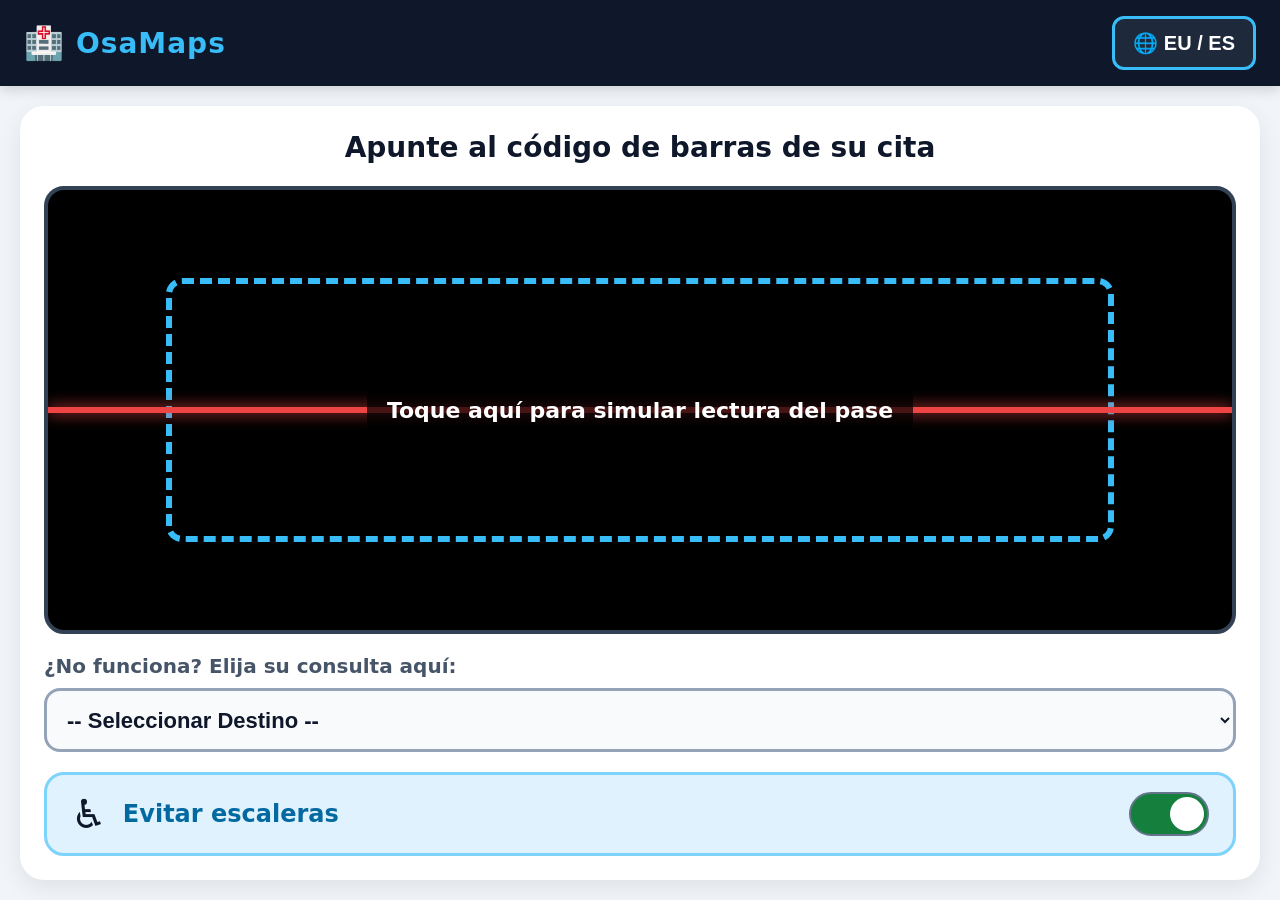
<file: index.html>
<!DOCTYPE html>
<html lang="es">
<head>
    <meta charset="UTF-8">
    <meta name="viewport" content="width=device-width, initial-scale=1.0">
    <title>OsaMaps - Guiado Hospitalario de Carga Cognitiva Cero</title>
    <link rel="stylesheet" href="css/styles.css">
</head>
<body>
    <!-- Encabezado Fijo con Selector de Idioma -->
    <header class="app-header">
        <div class="logo-area">
            <span class="logo-symbol">🏥</span>
            <span class="logo-text">OsaMaps</span>
        </div>
        <button id="lang-toggle-btn" class="lang-btn" onclick="toggleLanguage()" aria-label="Cambiar idioma / Hizkuntza aldatu">
            🌐 EU / ES
        </button>
    </header>

    <main class="main-container">
        <!-- PANTALLA 1: EL ESCÁNER (Inicio) -->
        <section id="screen-scanner" class="screen active">
            <div class="scanner-card">
                <h1 class="instruction-main" id="txt-scan-title">Apunte al código de barras de su cita</h1>
                
                <div class="viewfinder" onclick="simulateBarcodeScan()" role="button" aria-label="Simular escaneo de código de barras">
                    <div class="laser-line"></div>
                    <div class="viewfinder-frame"></div>
                    <p class="viewfinder-hint" id="txt-scan-hint">Toque aquí para simular lectura del pase</p>
                </div>

                <div class="plan-b-section">
                    <label for="destination-select" class="plan-b-label" id="txt-plan-b">¿No funciona? Elija su consulta aquí:</label>
                    <select id="destination-select" class="giant-select" onchange="onManualSelect(this.value)">
                        <option value="" disabled selected id="txt-select-placeholder">-- Seleccionar Destino --</option>
                        <option value="node_cardiology">Analíticas / Cardiología (Planta Baja)</option>
                        <option value="node_radiology">Radiología / Rayos X (Planta 1 - Ascensor)</option>
                        <option value="node_trauma">Traumatología (Planta 2 - Escaleras)</option>
                    </select>
                </div>

                <div class="accessibility-card">
                    <div class="acc-info">
                        <span class="acc-icon" aria-hidden="true">♿</span>
                        <span class="acc-label" id="txt-acc-label">Evitar escaleras</span>
                    </div>
                    <label class="switch">
                        <input type="checkbox" id="no-stairs-toggle" checked onchange="toggleAccessibility(this.checked)">
                        <span class="slider"></span>
                    </label>
                </div>
            </div>
        </section>

        <!-- PANTALLA 2: NAVEGACIÓN (Carrusel Fotográfico con Flechas Vectoriales) -->
        <section id="screen-navigation" class="screen">
            <!-- Barra Gruesa de Progreso -->
            <div class="progress-bar-container">
                <div id="progress-fill" class="progress-fill" style="width: 20%;"></div>
                <div id="progress-text" class="progress-text">Paso 1 de 4</div>
            </div>

            <!-- Visor de Realidad Aumentada Estática (Fotografía + Vectores SVG) -->
            <div class="ar-viewport">
                <!-- Fotografía de alta fidelidad del pasillo / nodo -->
                <svg id="ar-svg" viewBox="0 0 800 500" preserveAspectRatio="xMidYMid slice" class="ar-canvas">
                    <defs>
                        <marker id="arrow-head" viewBox="0 0 10 10" refX="5" refY="5" markerWidth="6" markerHeight="6" orient="auto-start-reverse">
                            <path d="M 0 0 L 10 5 L 0 10 z" fill="#FFD700"/>
                        </marker>
                    </defs>

                    <!-- Fondo dinámico según el nodo -->
                    <rect id="svg-bg" width="800" height="500" fill="#2C3E50" />
                    
                    <!-- Elementos arquitectónicos simplificados del hospital -->
                    <g id="svg-environment">
                        <!-- Paredes y perspectiva de pasillo -->
                        <polygon points="0,0 250,150 250,400 0,500" fill="#E2E8F0"/>
                        <polygon points="800,0 550,150 550,400 800,500" fill="#CBD5E1"/>
                        <polygon points="250,150 550,150 550,400 250,400" fill="#F8FAFC"/>
                        <polygon points="0,500 250,400 550,400 800,500" fill="#94A3B8"/>
                        <!-- Línea de guiado en el suelo -->
                        <polygon points="380,400 420,400 460,500 340,500" fill="#2563EB"/>
                    </g>

                    <!-- Landmarks gráficos (Mostrador, Puertas, Ascensor) -->
                    <g id="svg-landmarks"></g>

                    <!-- Overlay de flechas vectoriales hiper-visibles (Ultra alto contraste) -->
                    <g id="svg-overlay-vectors">
                        <path id="vector-arrow" d="M 400 460 L 400 280" stroke="#00FF66" stroke-width="24" stroke-linecap="round" stroke-linejoin="round" fill="none" filter="drop-shadow(0px 4px 8px rgba(0,0,0,0.8))"/>
                        <polygon id="vector-pointer" points="400,230 360,290 440,290" fill="#00FF66"/>
                    </g>
                </svg>

                <button class="tts-repeat-btn" onclick="speakCurrentInstruction()" aria-label="Repetir instrucción en voz alta">
                    🔊 Escuchar
                </button>
            </div>

            <!-- Caja de Texto Gigante -->
            <div class="instruction-card">
                <p id="nav-text-instruction" class="giant-nav-text">Cargando instrucción...</p>
            </div>

            <!-- Botonera de Avance Gigante -->
            <div class="nav-controls">
                <button id="btn-back" class="btn-giant btn-back" onclick="navigateStep(-1)">
                    ⬅️ Atrás
                </button>
                <button id="btn-next" class="btn-giant btn-next" onclick="navigateStep(1)">
                    Siguiente paso ➡️
                </button>
            </div>
        </section>

        <!-- PANTALLA 3: LLEGADA (Confirmación) -->
        <section id="screen-arrival" class="screen">
            <div class="arrival-card">
                <div class="arrival-badge">✓</div>
                <h1 id="arrival-title" class="arrival-title">¡Ha llegado a su destino!</h1>
                
                <div class="arrival-photo-container">
                    <svg viewBox="0 0 600 400" class="arrival-svg">
                        <rect width="600" height="400" fill="#E2E8F0"/>
                        <!-- Puerta de la Consulta -->
                        <rect x="200" y="80" width="200" height="320" fill="#1E293B" rx="8"/>
                        <circle cx="230" cy="240" r="10" fill="#FFD700"/>
                        <!-- Cartel Consulta 14 -->
                        <rect x="220" y="110" width="160" height="70" fill="#2563EB" rx="6"/>
                        <text x="300" y="142" font-size="22" font-family="sans-serif" font-weight="bold" fill="#FFFFFF" text-anchor="middle">CONSULTA 14</text>
                        <text x="300" y="166" font-size="16" font-family="sans-serif" fill="#E0F2FE" text-anchor="middle">Cardiología / Analíticas</text>
                    </svg>
                </div>

                <p id="arrival-message" class="arrival-message">Por favor, tome asiento en la sala de espera. Su médico le llamará por pantalla.</p>

                <button class="btn-giant btn-restart" onclick="resetApp()">
                    🏠 Volver al inicio
                </button>
            </div>
        </section>
    </main>

    <script src="js/app.js"></script>
</body>
</html>
</file>
<file: css/styles.css>
/* CSS para OsaMaps: Accesibilidad WCAG AAA y Carga Cognitiva Cero */

:root {
    --bg-app: #F1F5F9;
    --card-bg: #FFFFFF;
    --text-main: #0F172A;
    --text-muted: #475569;
    
    /* Paleta Accesible (Evita confusión rojo-verde) */
    --primary-blue: #0284C7;
    --primary-blue-dark: #0369A1;
    --acc-green: #15803D;
    --acc-green-hover: #166534;
    --high-contrast-yellow: #FFD700;
    --vector-green: #00FF66;
    --btn-back-gray: #64748B;
    
    --font-size-base: 20px;
    --font-size-giant: 28px;
    --font-size-header: 32px;
}

* {
    box-sizing: border-box;
    margin: 0;
    padding: 0;
    user-select: none;
    -webkit-tap-highlight-color: transparent;
}

body {
    font-family: system-ui, -apple-system, BlinkMacSystemFont, "Segoe UI", Roboto, sans-serif;
    background-color: var(--bg-app);
    color: var(--text-main);
    display: flex;
    flex-direction: column;
    height: 100vh;
    overflow: hidden;
}

/* Header Fijo */
.app-header {
    background-color: #0F172A;
    color: #FFFFFF;
    padding: 16px 24px;
    display: flex;
    justify-content: space-between;
    align-items: center;
    box-shadow: 0 4px 12px rgba(0, 0, 0, 0.15);
    z-index: 100;
}

.logo-area {
    display: flex;
    align-items: center;
    gap: 12px;
}

.logo-symbol {
    font-size: 32px;
}

.logo-text {
    font-size: 28px;
    font-weight: 900;
    letter-spacing: 1px;
    color: #38BDF8;
}

.lang-btn {
    background-color: #1E293B;
    color: #FFFFFF;
    border: 3px solid #38BDF8;
    padding: 10px 18px;
    font-size: 20px;
    font-weight: bold;
    border-radius: 12px;
    cursor: pointer;
    min-height: 54px;
}

.lang-btn:active {
    background-color: #38BDF8;
    color: #0F172A;
}

/* Contenedor Principal */
.main-container {
    flex: 1;
    position: relative;
    overflow: hidden;
}

/* Control de Pantallas Lineales */
.screen {
    position: absolute;
    top: 0;
    left: 0;
    width: 100%;
    height: 100%;
    display: none;
    flex-direction: column;
    padding: 20px;
    box-sizing: border-box;
    background-color: var(--bg-app);
}

.screen.active {
    display: flex;
}

/* PANTALLA 1: ESCÁNER Y PLAN B */
.scanner-card {
    background: var(--card-bg);
    border-radius: 24px;
    padding: 24px;
    height: 100%;
    display: flex;
    flex-direction: column;
    gap: 20px;
    box-shadow: 0 8px 24px rgba(0,0,0,0.08);
}

.instruction-main {
    font-size: var(--font-size-giant);
    font-weight: 800;
    text-align: center;
    color: var(--text-main);
    line-height: 1.3;
}

.viewfinder {
    flex: 1;
    background: #000000;
    border-radius: 20px;
    position: relative;
    overflow: hidden;
    display: flex;
    justify-content: center;
    align-items: center;
    cursor: pointer;
    border: 4px solid #334155;
}

.viewfinder-frame {
    position: absolute;
    width: 80%;
    height: 60%;
    border: 6px dashed #38BDF8;
    border-radius: 16px;
    animation: framePulse 2s infinite alternate;
}

.laser-line {
    position: absolute;
    width: 100%;
    height: 6px;
    background: #EF4444;
    box-shadow: 0 0 15px #EF4444;
    animation: scanAnimation 2.5s infinite ease-in-out;
    z-index: 2;
}

.viewfinder-hint {
    color: #FFFFFF;
    font-size: 22px;
    font-weight: bold;
    z-index: 3;
    background: rgba(0,0,0,0.7);
    padding: 12px 20px;
    border-radius: 12px;
    text-align: center;
}

@keyframes scanAnimation {
    0% { top: 10%; }
    50% { top: 90%; }
    100% { top: 10%; }
}

@keyframes framePulse {
    from { border-color: #38BDF8; }
    to { border-color: #FFD700; }
}

.plan-b-section {
    display: flex;
    flex-direction: column;
    gap: 10px;
}

.plan-b-label {
    font-size: 20px;
    font-weight: bold;
    color: var(--text-muted);
}

.giant-select {
    width: 100%;
    height: 64px;
    font-size: 22px;
    font-weight: bold;
    padding: 0 16px;
    border-radius: 16px;
    border: 3px solid #94A3B8;
    background-color: #F8FAFC;
    color: var(--text-main);
}

.accessibility-card {
    background: #E0F2FE;
    border: 3px solid #7DD3FC;
    border-radius: 20px;
    padding: 16px 24px;
    display: flex;
    justify-content: space-between;
    align-items: center;
}

.acc-info {
    display: flex;
    align-items: center;
    gap: 16px;
}

.acc-icon {
    font-size: 40px;
}

.acc-label {
    font-size: 24px;
    font-weight: 800;
    color: #0369A1;
}

/* Switch Accesibilidad Gigante */
.switch {
    position: relative;
    display: inline-block;
    width: 80px;
    height: 44px;
}

.switch input {
    opacity: 0;
    width: 0;
    height: 0;
}

.slider {
    position: absolute;
    cursor: pointer;
    top: 0; left: 0; right: 0; bottom: 0;
    background-color: #CBD5E1;
    transition: .3s;
    border-radius: 44px;
    border: 2px solid #64748B;
}

.slider:before {
    position: absolute;
    content: "";
    height: 34px;
    width: 34px;
    left: 3px;
    bottom: 3px;
    background-color: white;
    transition: .3s;
    border-radius: 50%;
}

input:checked + .slider {
    background-color: var(--acc-green);
}

input:checked + .slider:before {
    transform: translateX(36px);
}

/* PANTALLA 2: NAVEGACIÓN PASO A PASO */
.progress-bar-container {
    height: 40px;
    background-color: #E2E8F0;
    border-radius: 20px;
    position: relative;
    overflow: hidden;
    margin-bottom: 16px;
    border: 2px solid #CBD5E1;
}

.progress-fill {
    height: 100%;
    background-color: var(--primary-blue);
    width: 25%;
    transition: width 0.4s ease;
}

.progress-text {
    position: absolute;
    top: 0;
    left: 0;
    width: 100%;
    height: 100%;
    display: flex;
    justify-content: center;
    align-items: center;
    font-size: 20px;
    font-weight: 900;
    color: #0F172A;
}

.ar-viewport {
    flex: 1;
    position: relative;
    background: #000;
    border-radius: 24px;
    overflow: hidden;
    box-shadow: 0 6px 18px rgba(0,0,0,0.15);
}

.ar-canvas {
    width: 100%;
    height: 100%;
    display: block;
}

.tts-repeat-btn {
    position: absolute;
    top: 16px;
    right: 16px;
    background: #0F172A;
    color: #FFFFFF;
    border: 3px solid #FFD700;
    padding: 12px 20px;
    font-size: 20px;
    font-weight: bold;
    border-radius: 16px;
    cursor: pointer;
    box-shadow: 0 4px 10px rgba(0,0,0,0.3);
}

.instruction-card {
    background: #FFFFFF;
    border: 4px solid #0F172A;
    border-radius: 20px;
    padding: 20px;
    margin: 16px 0;
    min-height: 110px;
    display: flex;
    align-items: center;
    justify-content: center;
}

.giant-nav-text {
    font-size: var(--font-size-giant);
    font-weight: 900;
    text-align: center;
    color: #0F172A;
    line-height: 1.3;
}

.nav-controls {
    display: flex;
    gap: 16px;
    height: 84px;
}

.btn-giant {
    font-size: 26px;
    font-weight: 900;
    border-radius: 20px;
    border: none;
    cursor: pointer;
    display: flex;
    justify-content: center;
    align-items: center;
    box-shadow: 0 6px 16px rgba(0,0,0,0.15);
}

.btn-back {
    flex: 1;
    background-color: var(--btn-back-gray);
    color: #FFFFFF;
}

.btn-next {
    flex: 2.5;
    background-color: var(--acc-green);
    color: #FFFFFF;
}

.btn-next:active {
    background-color: var(--acc-green-hover);
}

/* PANTALLA 3: LLEGADA */
.arrival-card {
    background: #FFFFFF;
    border-radius: 24px;
    padding: 30px 24px;
    height: 100%;
    display: flex;
    flex-direction: column;
    align-items: center;
    justify-content: space-between;
    text-align: center;
    box-shadow: 0 8px 24px rgba(0,0,0,0.1);
}

.arrival-badge {
    width: 90px;
    height: 90px;
    background-color: var(--acc-green);
    color: white;
    font-size: 56px;
    font-weight: bold;
    border-radius: 50%;
    display: flex;
    align-items: center;
    justify-content: center;
}

.arrival-title {
    font-size: 34px;
    font-weight: 900;
    color: #0F172A;
}

.arrival-photo-container {
    width: 100%;
    max-width: 500px;
    height: 260px;
    border-radius: 20px;
    overflow: hidden;
    border: 4px solid #0F172A;
}

.arrival-svg {
    width: 100%;
    height: 100%;
}

.arrival-message {
    font-size: 24px;
    font-weight: 700;
    color: var(--text-muted);
    line-height: 1.4;
}

.btn-restart {
    width: 100%;
    height: 76px;
    background-color: var(--primary-blue);
    color: white;
}
</file>
